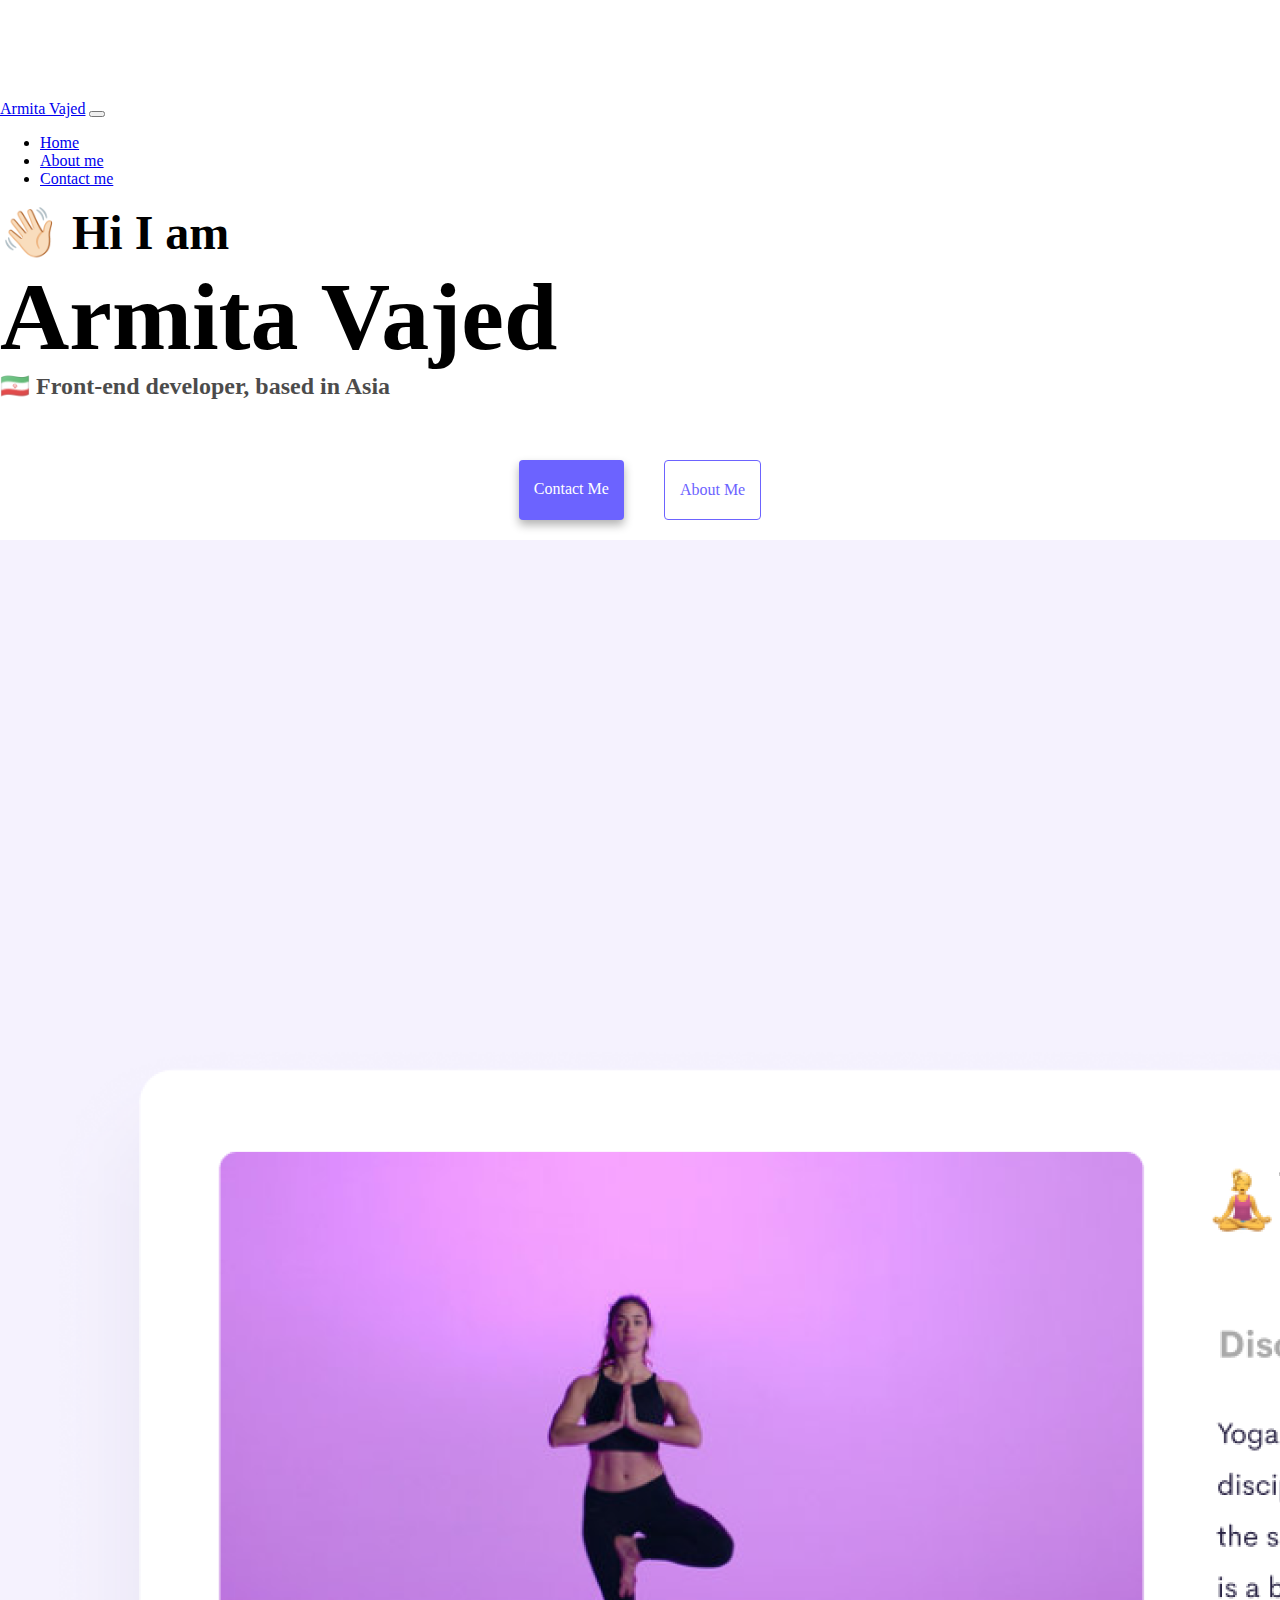
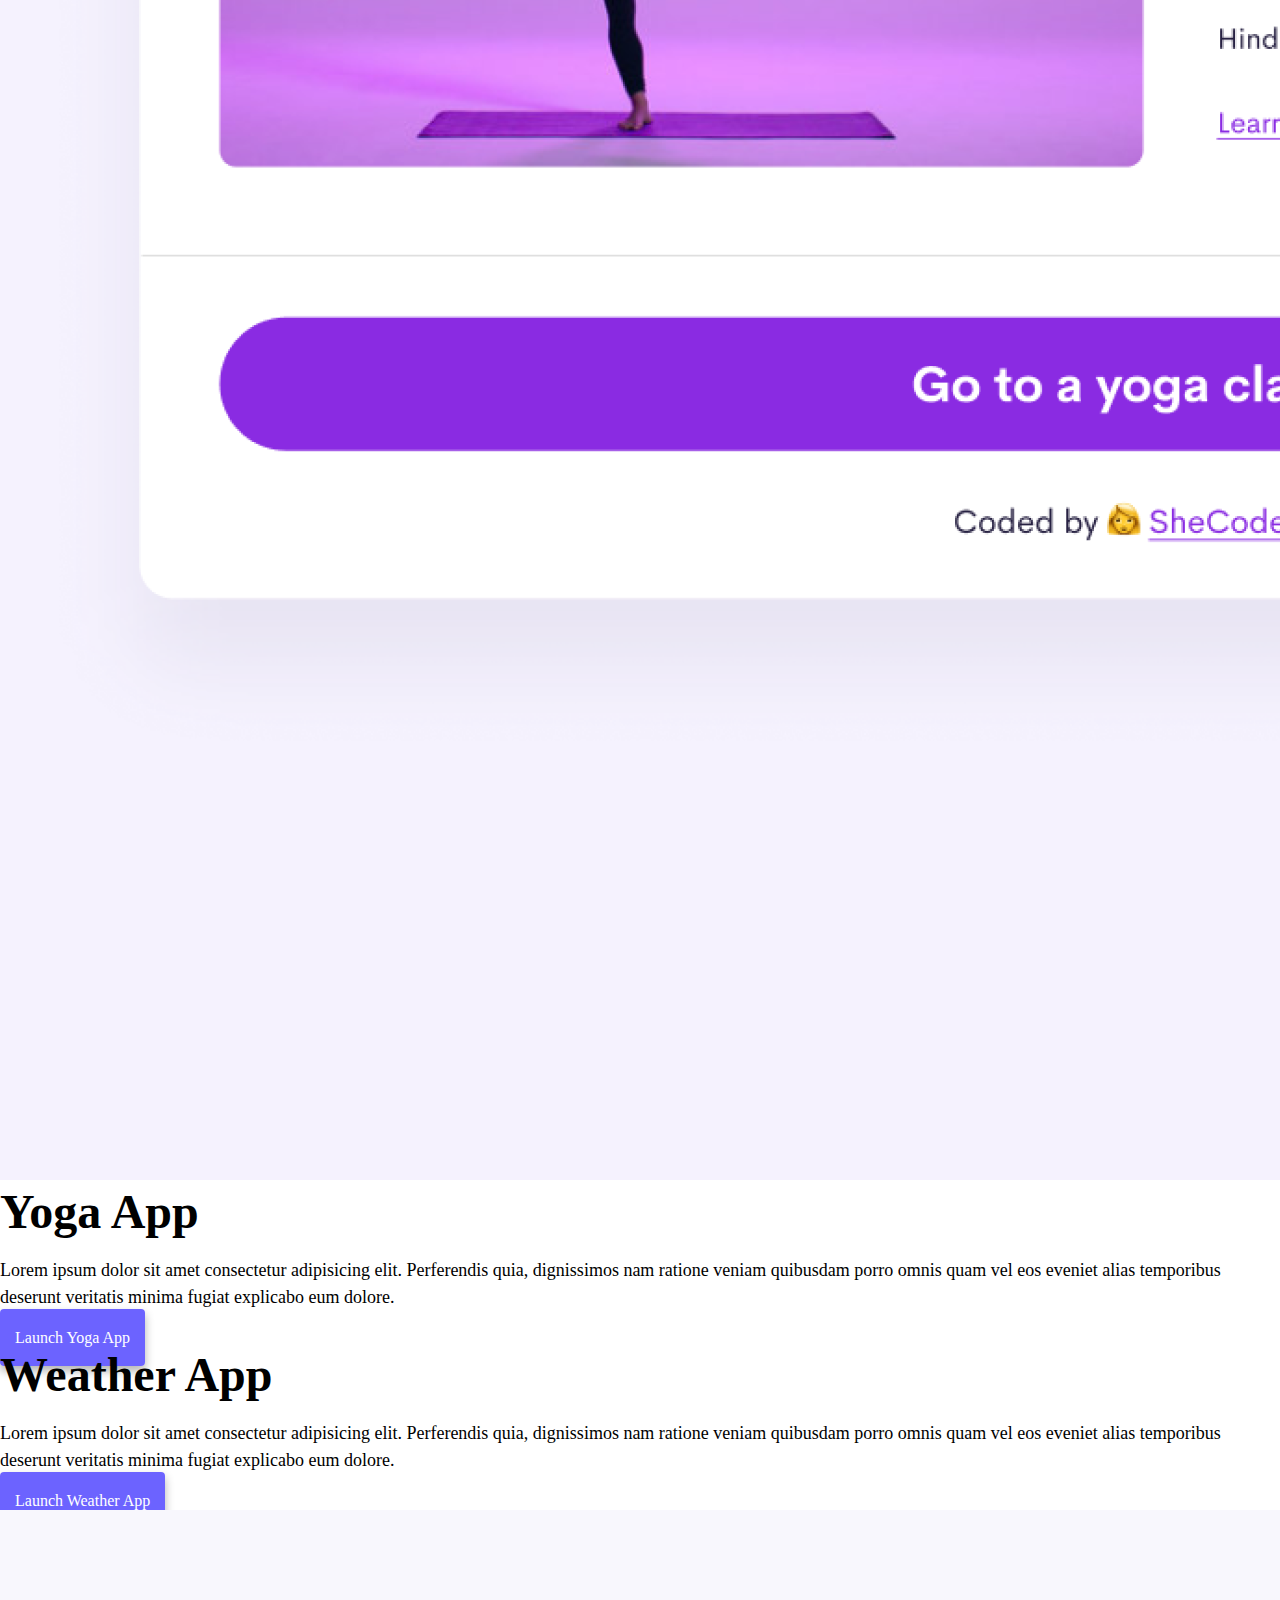
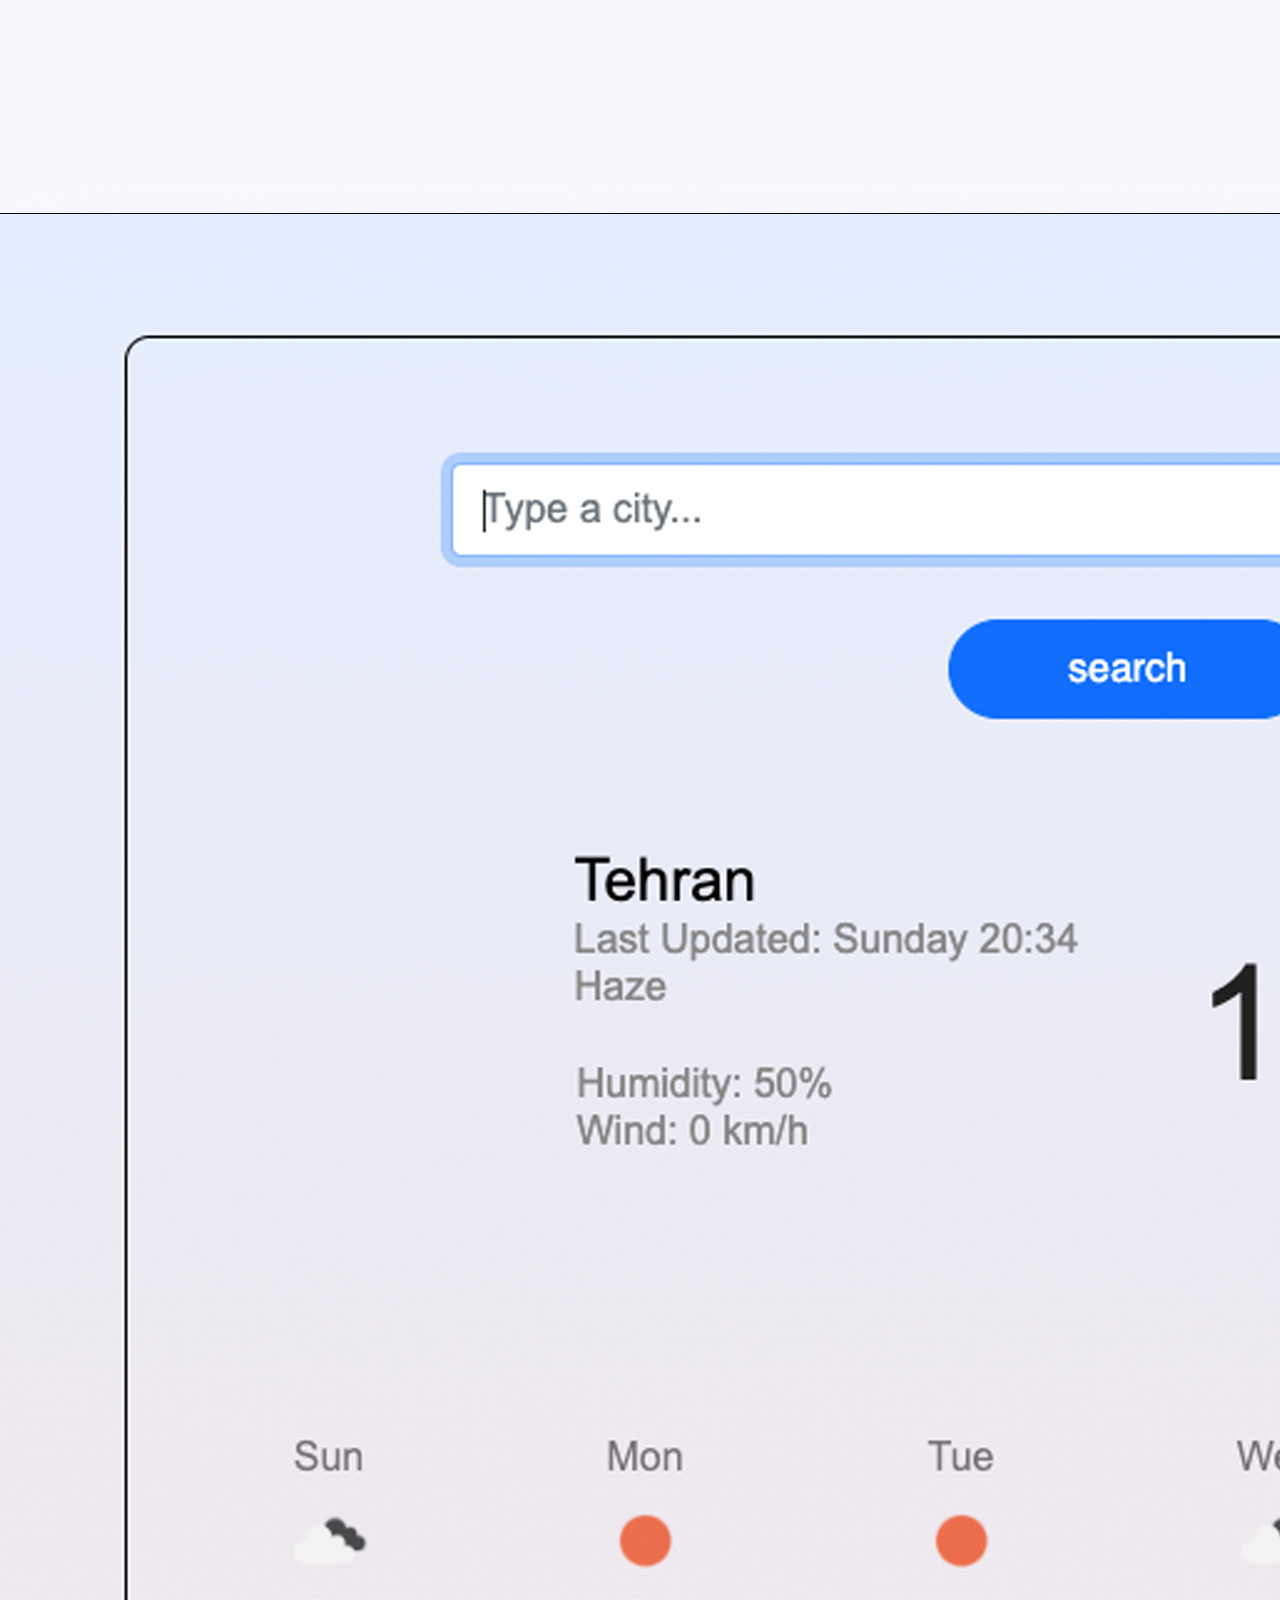
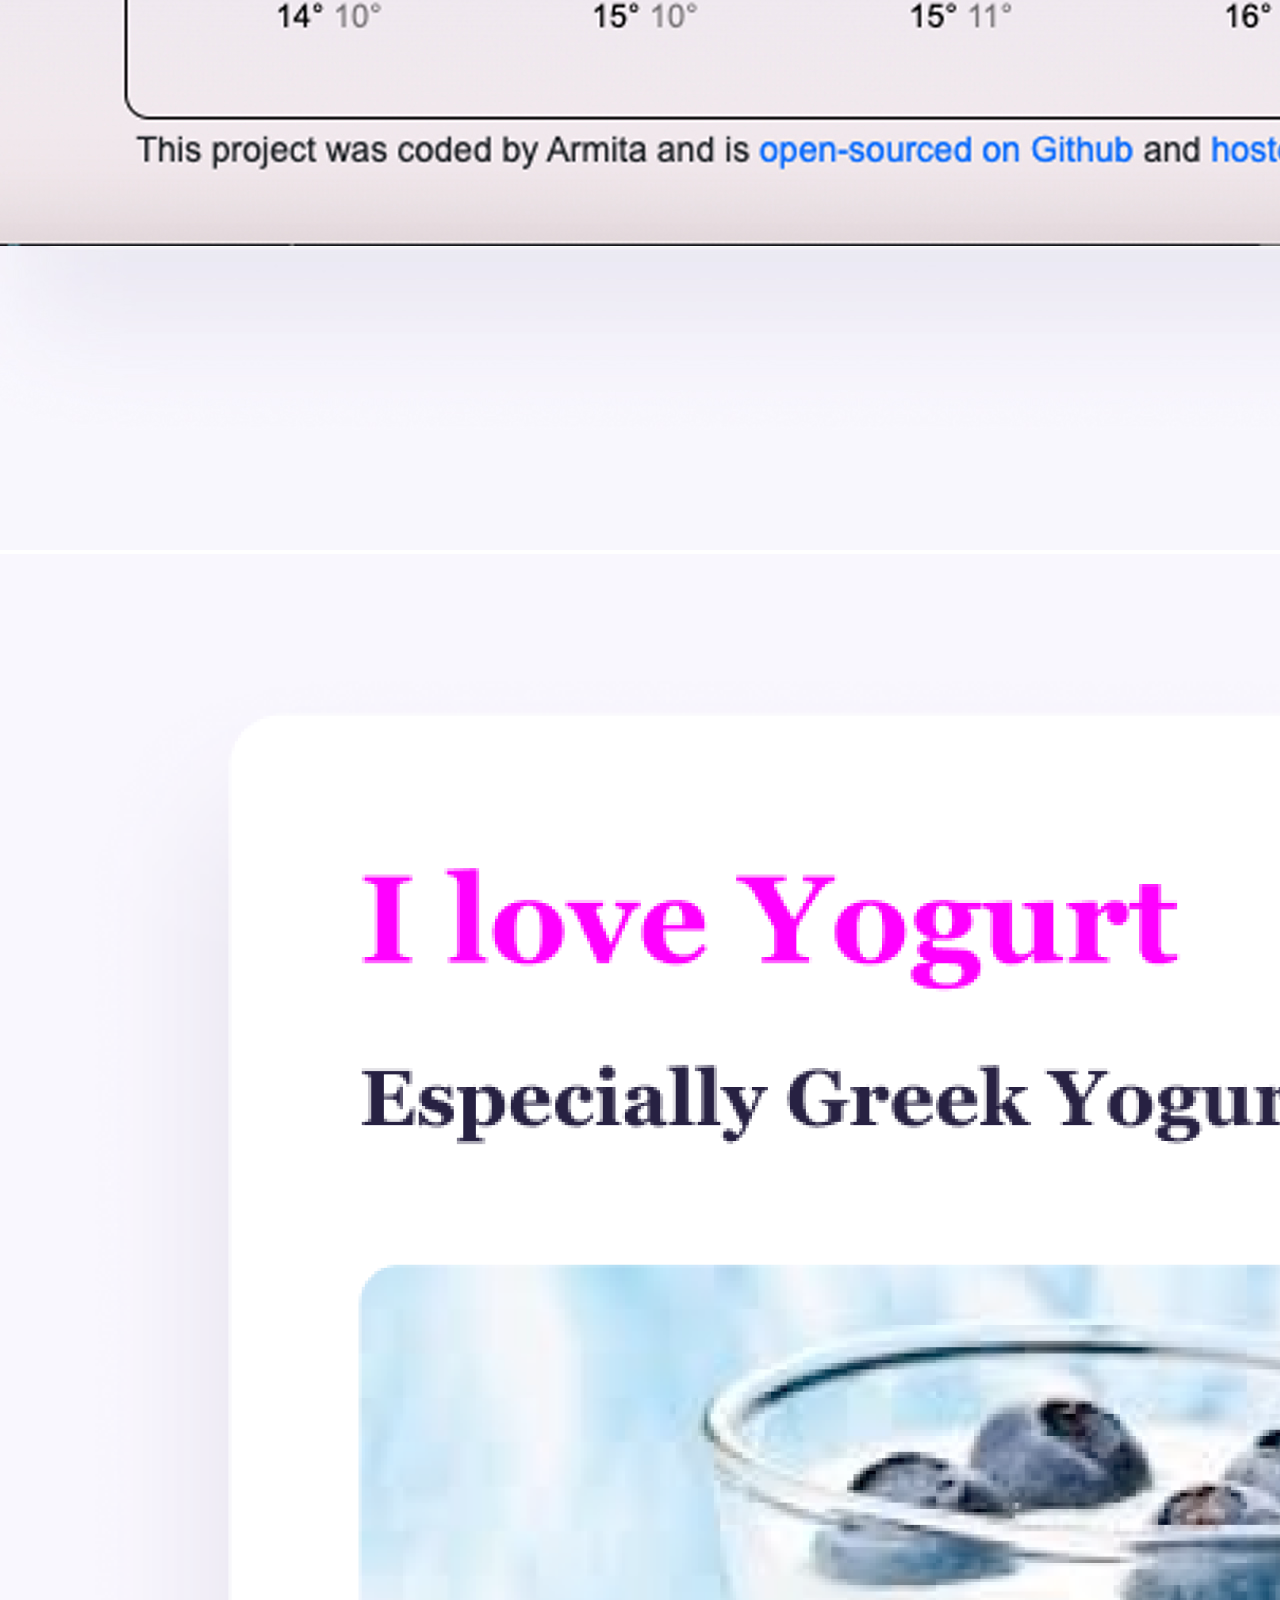
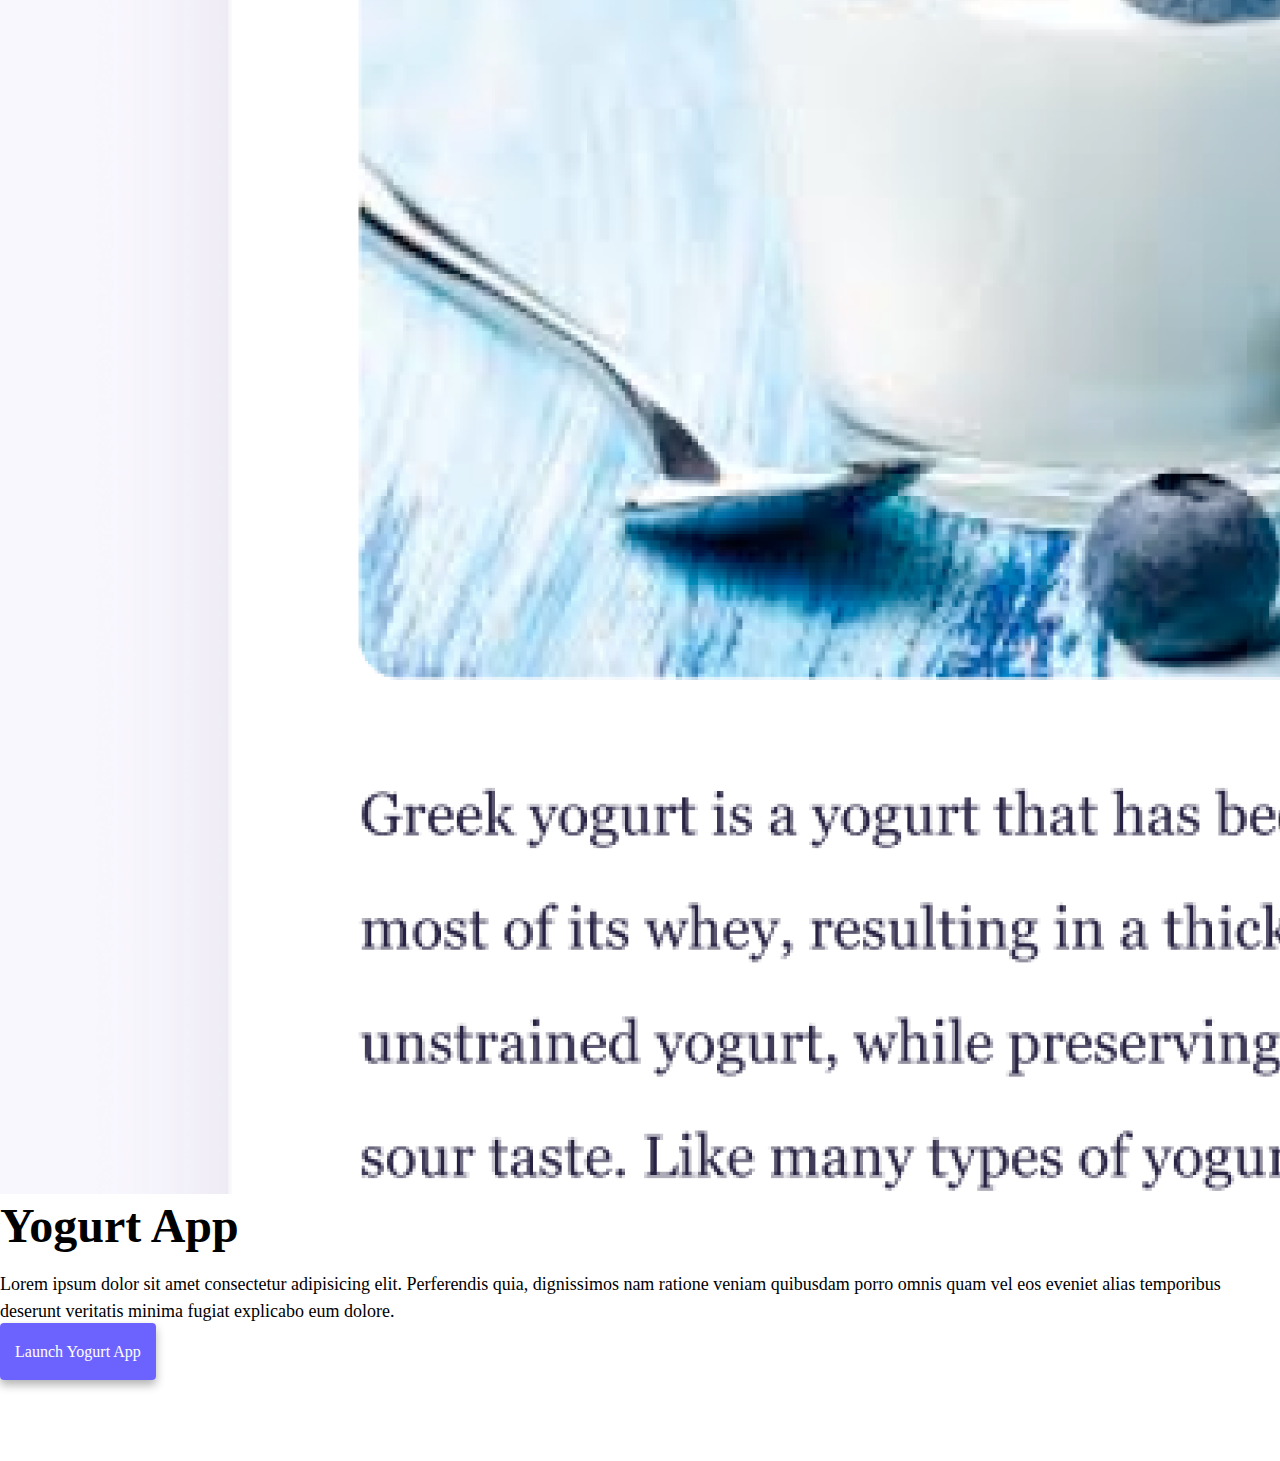
<file: index.html>
<!DOCTYPE html>
<html lang="en">
  <head>
    <meta charset="UTF-8" />
    <meta http-equiv="X-UA-Compatible" content="IE=edge" />
    <meta name="viewport" content="width=device-width, initial-scale=1.0" />
    <meta name="description" content="Armita Vajed is a front-end developer based in Asia, check out her projects and contact her for job inquiries" />
    <title>Front-end developer - Armita Vajed</title>
    <link
      href="https://cdn.jsdelivr.net/npm/bootstrap@5.1.3/dist/css/bootstrap.min.css"
      rel="stylesheet"
      integrity="sha384-1BmE4kWBq78iYhFldvKuhfTAU6auU8tT94WrHftjDbrCEXSU1oBoqyl2QvZ6jIW3"
      crossorigin="anonymous"
    />
    <script
      src="https://cdn.jsdelivr.net/npm/bootstrap@5.1.3/dist/js/bootstrap.bundle.min.js"
      integrity="sha384-ka7Sk0Gln4gmtz2MlQnikT1wXgYsOg+OMhuP+IlRH9sENBO0LRn5q+8nbTov4+1p"
      crossorigin="anonymous"
    ></script>
    <link href="/styles.css" rel="stylesheet" type="text/css" />
  </head>
  <body>
    <nav class="navbar navbar-expand-lg navbar-light bg-light fixed-top">
      <div class="container">
        <a class="navbar-brand" href="/" title="Homepage">Armita Vajed</a>
        <button
          class="navbar-toggler"
          type="button"
          data-bs-toggle="collapse"
          data-bs-target="#navbarNav"
          aria-controls="navbarNav"
          aria-expanded="false"
          aria-label="Toggle navigation"
        >
          <span class="navbar-toggler-icon"></span>
        </button>
        <div class="collapse navbar-collapse" id="navbarNav">
          <ul class="navbar-nav">
            <li class="nav-item">
              <a class="nav-link active" aria-current="page" href="/" title="Homepage"
                >Home</a
              >
            </li>
            <li class="nav-item">
              <a class="nav-link" href="/about.html" title="About Armita Vajed">About me</a>
            </li>
            <li class="nav-item">
              <a class="nav-link" href="/about.html#contact" title="Contact Armita Vajed">Contact me</a>
            </li>
          </ul>
        </div>
      </div>
    </nav>
    <h2 class="text-center">👋🏻 Hi I am</h2>
    <h1 class="text-center">Armita Vajed</h1>
    <h3 class="text-center">🇮🇷 Front-end developer, based in Asia</h3>
    <div class="navigation-links mb-5">
      <a href="/about.html#contact" class="primary-link" title="Contact Armita Vajed">Contact me</a>
      <a href="/about.html" class="secondary-link" title="About Armita Vajed">About me</a>
    </div>
    <div class="container">
      <div class="row">
        <div class="col-sm-6">
          <img
            src="/images/yoga.png"
            alt="Yoga project"
            class="img-fluid rounded d-none d-sm-block"
          />
        </div>
        <div class="col-sm-6">
          <h2 class="mb-3">Yoga App</h2>
          <p>
            Lorem ipsum dolor sit amet consectetur adipisicing elit. Perferendis
            quia, dignissimos nam ratione veniam quibusdam porro omnis quam vel
            eos eveniet alias temporibus deserunt veritatis minima fugiat
            explicabo eum dolore.
          </p>
          <div class="mt-5">
            <a href="#" class="primary-link project-link" title="Yoga project">Launch Yoga App</a>
          </div>
        </div>
      </div>
      <div class="row mt-5">
        <div class="col-sm-6">
          <h2 class="mb-3">Weather App</h2>
          <p>
            Lorem ipsum dolor sit amet consectetur adipisicing elit. Perferendis
            quia, dignissimos nam ratione veniam quibusdam porro omnis quam vel
            eos eveniet alias temporibus deserunt veritatis minima fugiat
            explicabo eum dolore.
          </p>
          <div class="mt-5">
            <a href="https://zen-mcnulty-80a2bf.netlify.app/" target="blank" 
            title="Weather project" class="primary-link project-link">Launch Weather App</a>
          </div>
        </div>
        <div class="col-sm-6">
          <img
            src="/images/weather.jpg"
            alt="Weather project"
            class="img-fluid rounded d-none d-sm-block"
          />
        </div>
      </div>
      <div class="row mt-5">
        <div class="col-sm-6">
          <img src="/images/yogurt.png" alt="Yogurt project" class="img-fluid rounded d-none d-sm-block" />
        </div>
        <div class="col-sm-6">
          <h2 class="mb-3">Yogurt App</h2>
          <p>
            Lorem ipsum dolor sit amet consectetur adipisicing elit. Perferendis
            quia, dignissimos nam ratione veniam quibusdam porro omnis quam vel
            eos eveniet alias temporibus deserunt veritatis minima fugiat
            explicabo eum dolore.
          </p>
          <div class="mt-5">
          <a href="#" class="primary-link project-link" title="Weather project">Launch Yogurt App</a>
        </div>
      </div>
    </div>
</div>
    </div>
  </body>
</html>
</file>
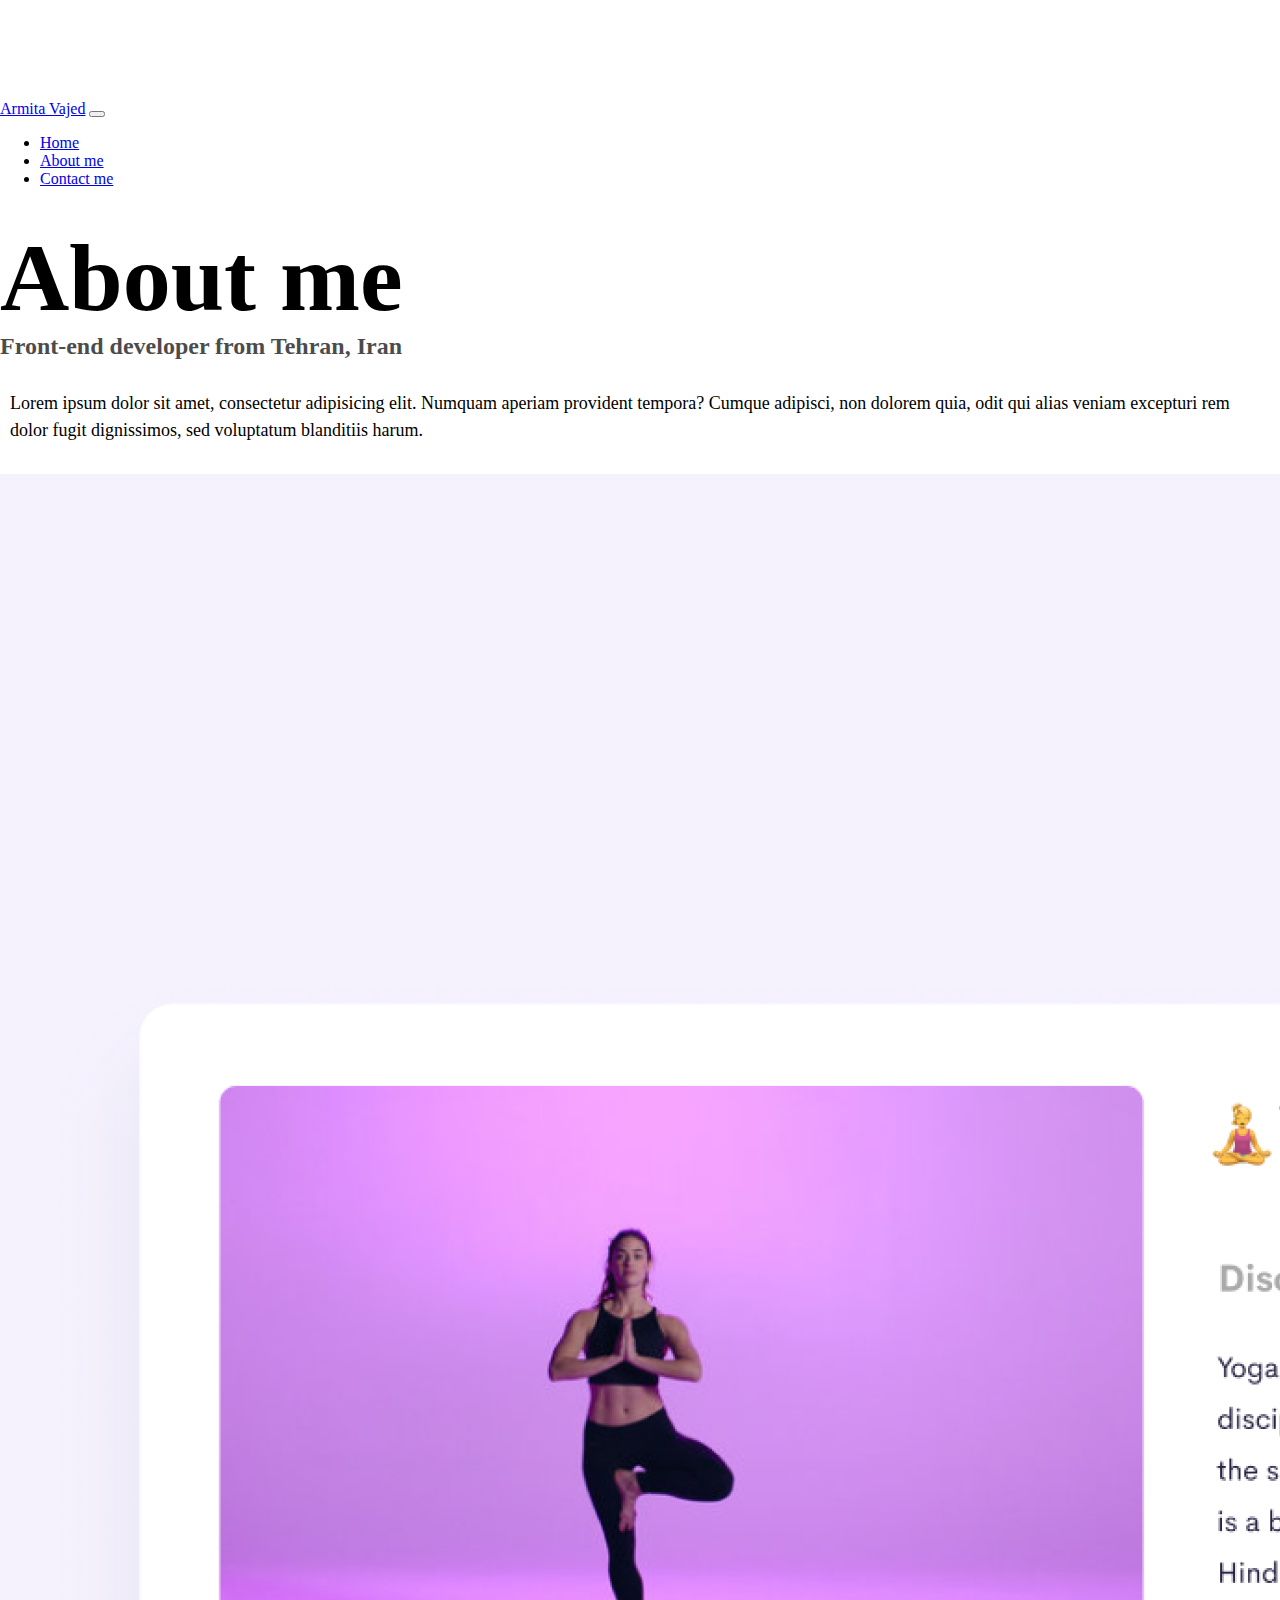
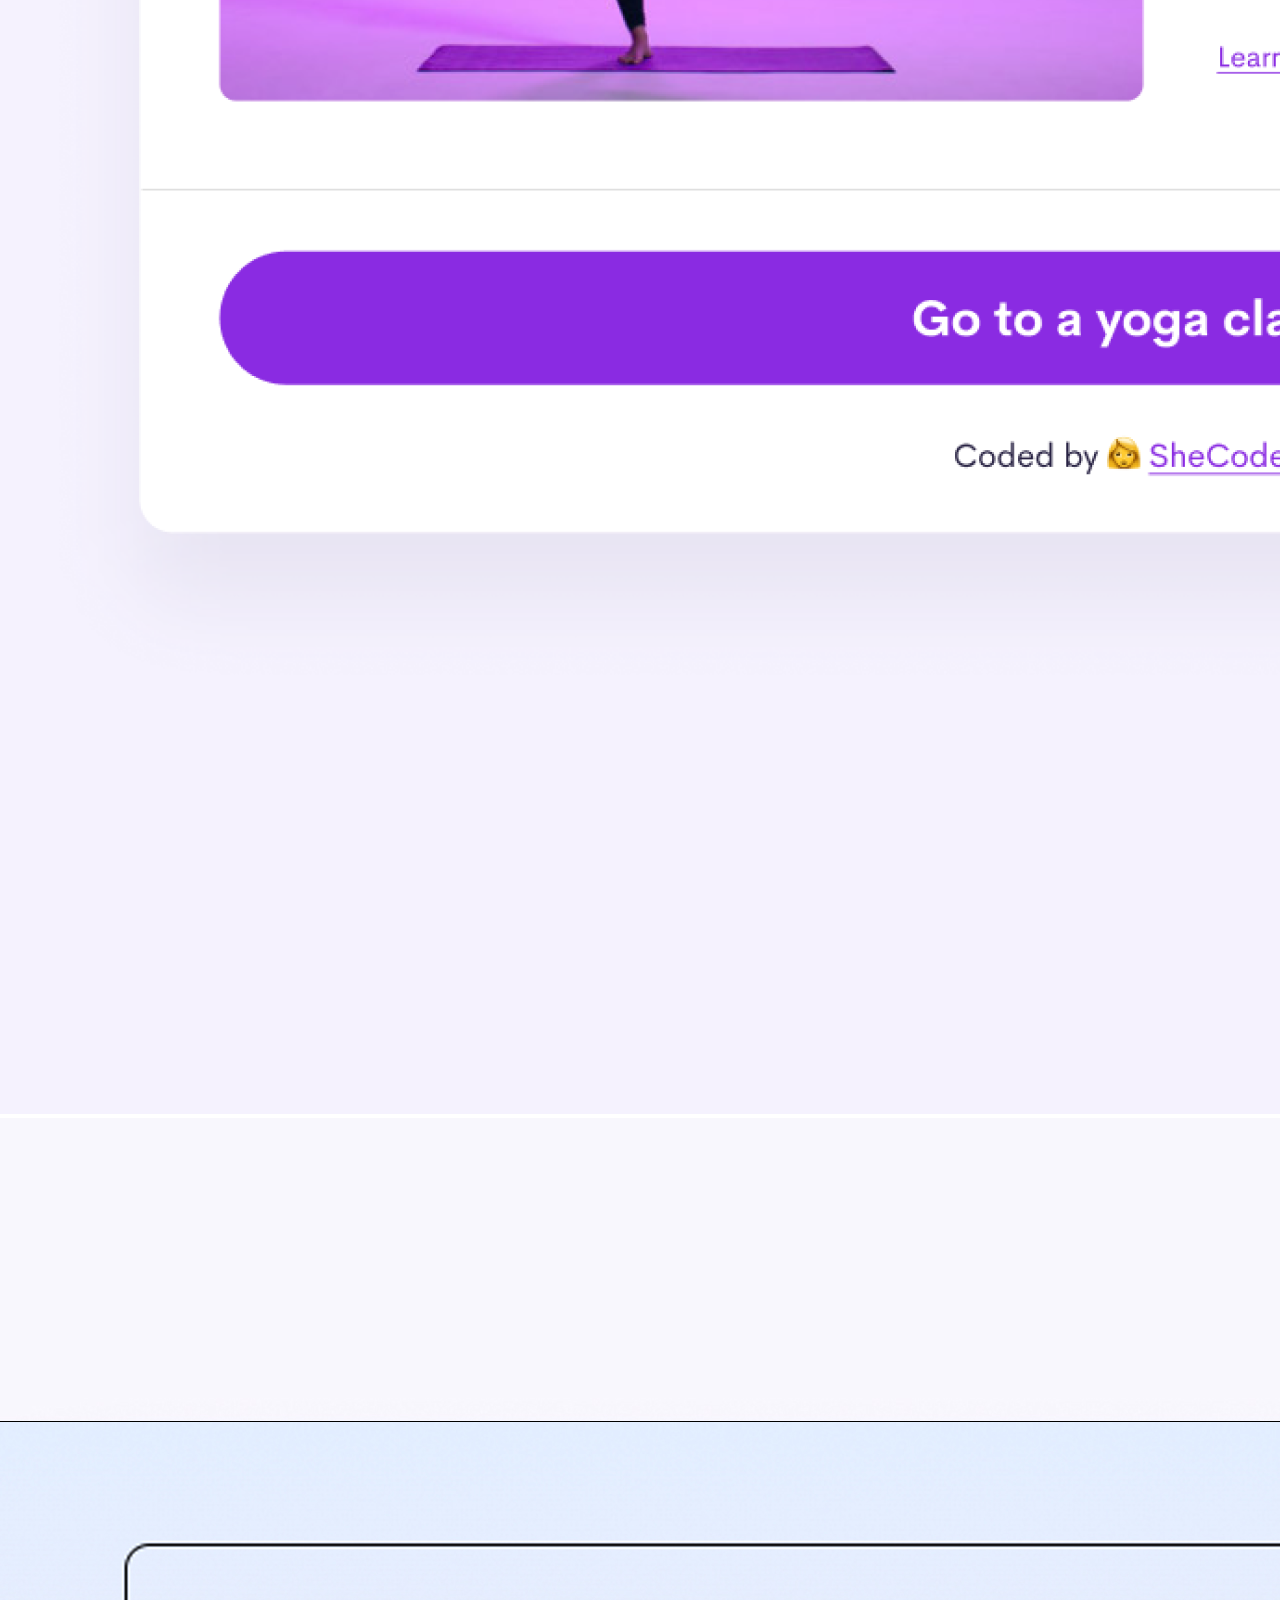
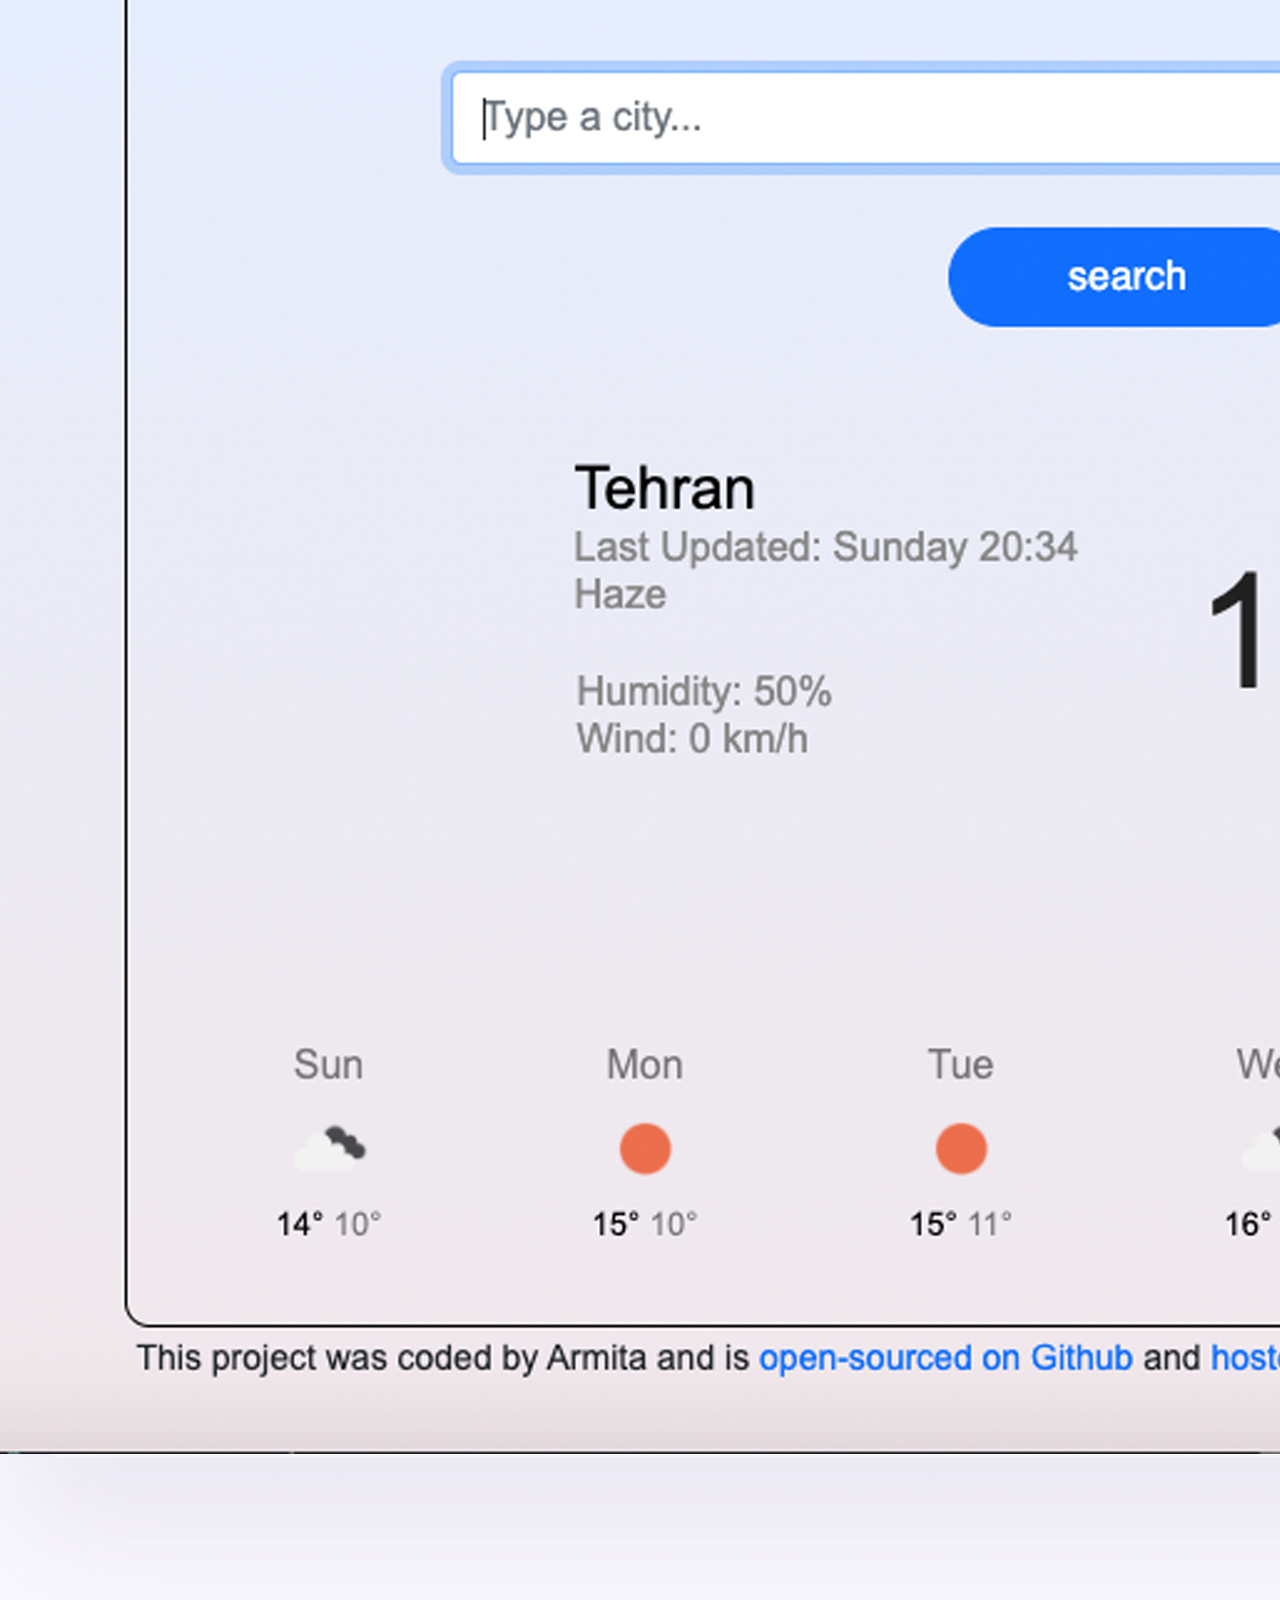
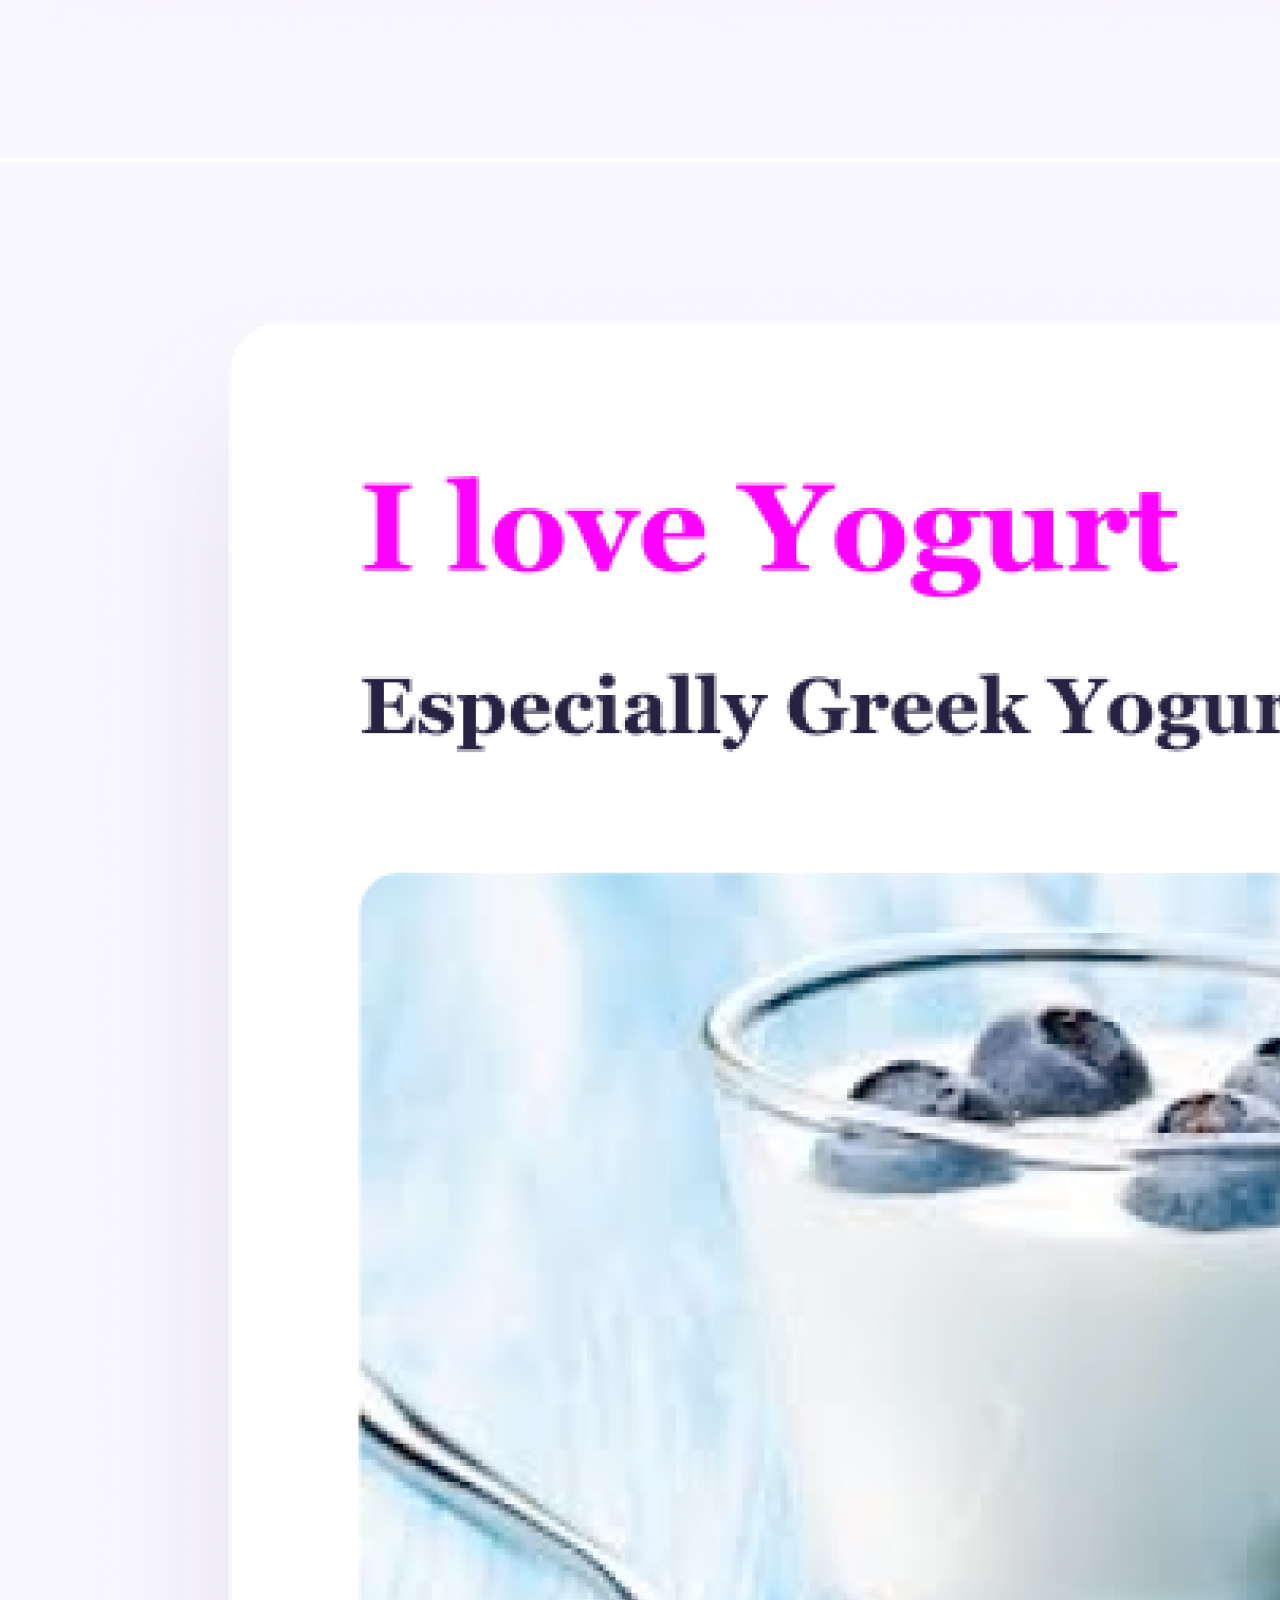
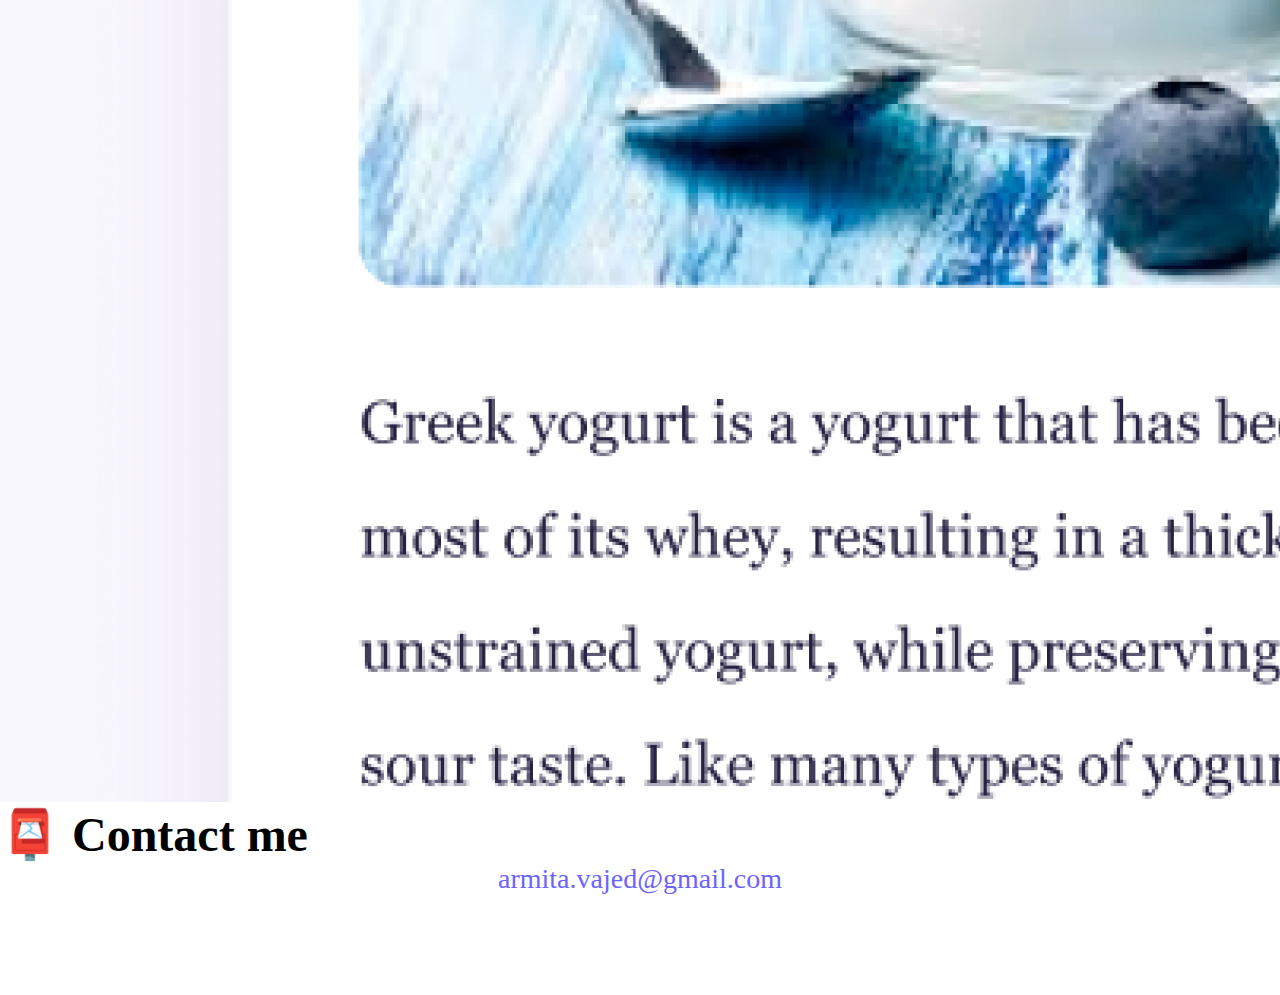
<file: about.html>
<!DOCTYPE html>
<html lang="en">
  <head>
    <meta charset="UTF-8" />
    <meta http-equiv="X-UA-Compatible" content="IE=edge" />
    <meta name="viewport" content="width=device-width, initial-scale=1.0" />
    <meta
      name="description"
      content="About Armita Vajed, a front-end developer based in Asia"
    />
    <link
      href="https://cdn.jsdelivr.net/npm/bootstrap@5.1.3/dist/css/bootstrap.min.css"
      rel="stylesheet"
      integrity="sha384-1BmE4kWBq78iYhFldvKuhfTAU6auU8tT94WrHftjDbrCEXSU1oBoqyl2QvZ6jIW3"
      crossorigin="anonymous"
    />
    <script
      src="https://cdn.jsdelivr.net/npm/bootstrap@5.1.3/dist/js/bootstrap.bundle.min.js"
      integrity="sha384-ka7Sk0Gln4gmtz2MlQnikT1wXgYsOg+OMhuP+IlRH9sENBO0LRn5q+8nbTov4+1p"
      crossorigin="anonymous"
    ></script>
    <link rel="stylesheet" href="/styles.css" />
    <title>About me - Armita Vajed</title>
  </head>
  <body>
    <nav class="navbar navbar-expand-lg navbar-light bg-light fixed-top">
      <div class="container">
        <a class="navbar-brand" href="/" title="Homepage">Armita Vajed</a>
        <button
          class="navbar-toggler"
          type="button"
          data-bs-toggle="collapse"
          data-bs-target="#navbarNav"
          aria-controls="navbarNav"
          aria-expanded="false"
          aria-label="Toggle navigation"
        >
          <span class="navbar-toggler-icon"></span>
        </button>
        <div class="collapse navbar-collapse" id="navbarNav">
          <ul class="navbar-nav">
            <li class="nav-item">
              <a class="nav-link" aria-current="page" href="/" title="Homepage"
                >Home</a
              >
            </li>
            <li class="nav-item">
              <a
                class="nav-link active"
                href="/about.html"
                title="About Armita Vajed"
                >About me</a
              >
            </li>
            <li class="nav-item">
              <a
                class="nav-link"
                href="/about.html#contact"
                title="Contact Armita Vajed"
                >Contact me</a
              >
            </li>
          </ul>
        </div>
      </div>
    </nav>
    <br />
    <h1 class="text-center">About me</h1>
    <h3 class="text-center">Front-end developer from Tehran, Iran</h3>
    <div class="about-paragraphs text-center">
      <p>
        Lorem ipsum dolor sit amet, consectetur adipisicing elit. Numquam
        aperiam provident tempora? Cumque adipisci, non dolorem quia, odit qui
        alias veniam excepturi rem dolor fugit dignissimos, sed voluptatum
        blanditiis harum.
      </p>
    </div>
    <div class="container">
      <div class="row">
        <div class="col-sm-4">
          <img
            src="/images/yoga.png"
            class="img-fluid p-2 mb-4 shadow rounded"
            alt="Yoga project"
          />
        </div>
        <div class="col-sm-4">
          <img
            src="/images/weather.jpg"
            class="img-fluid p-2 mb-4 shadow rounded"
            alt="Weather project"
          />
        </div>
        <div class="col-sm-4">
          <img
            src="/images/yogurt.png"
            class="img-fluid p-2 mb-4 shadow rounded"
            alt="Yogurt project"
          />
        </div>
      </div>
    </div>
    <div id="contact" class="mt-5">
      <h2 class="text-center">📮 Contact me</h2>
      <a href="mailto:armita.vajed@gmail.com" class="email-link"
        >armita.vajed@gmail.com
      </a>
    </div>
  </body>
</html>
</file>
<file: styles.css>
:root {
  --primary-color: #6c63ff;
  --secondary-color: #f5f2fe;
  --box-shadow: 0 5px 10px rgba(0, 0, 0, 0.3);
}

body {
  margin: 100px auto;
}

h1,
h2,
h3 {
  margin: 0;
}

h1 {
  font-size: 96px;
}

h2 {
  font-size: 48px;
}

h3 {
  font-size: 24px;
  opacity: 0.7;
}

p {
  font-size: 18px;
  line-height: 1.5;
}

.navigation-links {
  display: flex;
  margin-top: 40px;
  justify-content: center;
}

.navigation-links a {
  margin: 20px;
}

.contact-link {
  background: var(--primary-color);
  box-shadow: var(--box-shadow);
  color: white;
}

.about-link {
  color: var(--primary-color);
  border: 1px solid var(--primary-color);
}

.homepage-link {
  color: var(--primary-color);
  text-align: center;
  display: block;
}

.about-paragraphs {
  margin: 30px 0;
}

.about-paragraphs p {
  margin: 10px;
}

.email-link {
  display: flex;
  justify-content: center;
  color: var(--primary-color);
  font-size: 28px;
  text-decoration: none;
}

.email-link:hover {
  text-decoration: underline;
}

.primary-link {
  border-radius: 4px;
  padding: 20px 15px;
  text-decoration: none;
  text-transform: capitalize;
  background: var(--primary-color);
  box-shadow: var(--box-shadow);
  color: white;
}
.secondary-link {
  border-radius: 4px;
  padding: 20px 15px;
  text-decoration: none;
  text-transform: capitalize;
  color: var(--primary-color);
  border: 1px solid var(--primary-color);
}

@media (max-width: 576px) {
  h1 {
    font-size: 48px;
    line-height: 1.5;
  }

  h2 {
    font-size: 32px;
    text-align: center;
  }

  p {
    text-align: center;
  }

  .project-link {
    display: block;
    text-align: center;
    margin: 0 20px;
  }
}
</file>
